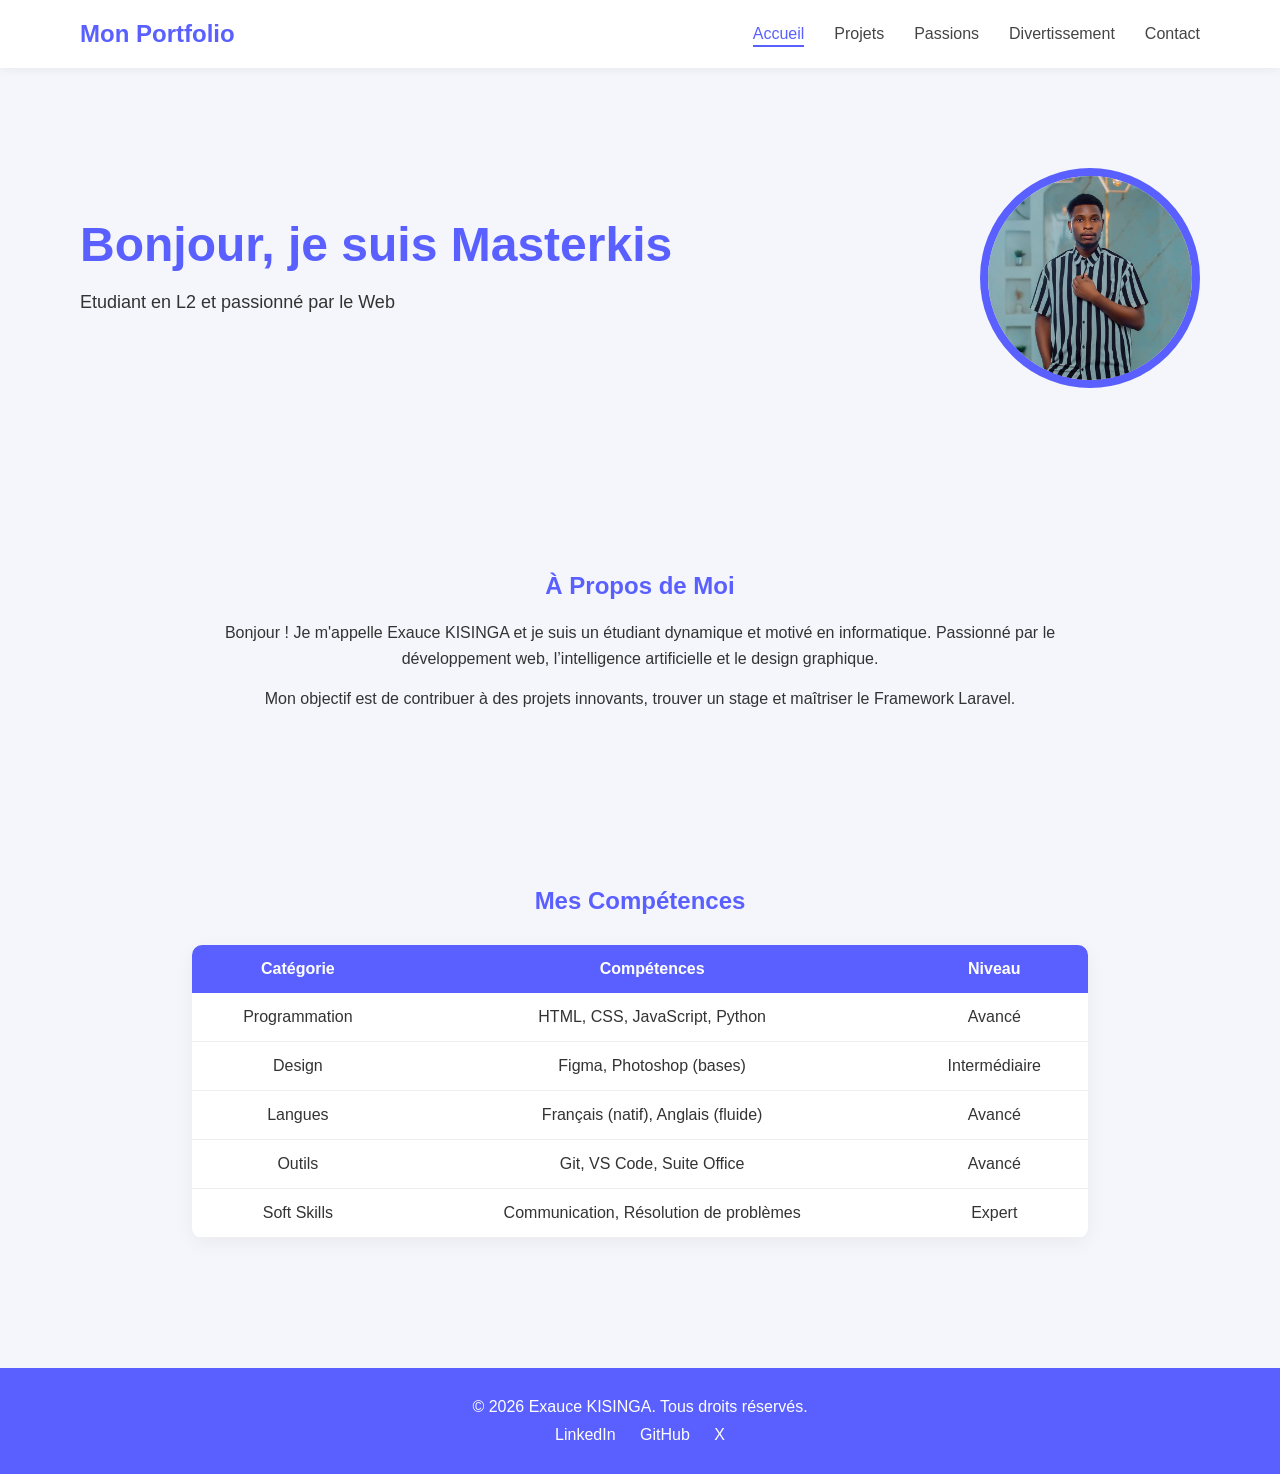
<file: index.html>
<!DOCTYPE html>
<html lang="fr">
<head>
<meta charset="UTF-8">
<meta name="viewport" content="width=device-width, initial-scale=1.0">

<title>Mon Portfolio</title>

<link rel="stylesheet" href="style.css">

</head>
<body>


<header>
<nav class="navbar">

<h2 class="logo">Mon Portfolio</h2>

<ul class="menu">
<li><a href="index.html" class="active">Accueil</a></li>
<li><a href="projets.html">Projets</a></li>
<li><a href="passions.html">Passions</a></li>
<li><a href="fun.html">Divertissement</a></li>
<li><a href="contact.html">Contact</a></li>
</ul>

</nav>
</header>


<section class="hero">

<div class="hero-text">

<h1>Bonjour, je suis Masterkis</h1>

<p>Etudiant en L2 et passionné par le Web</p>

</div>


<div class="hero-image">

<img src="img/Masterkis (8 sur 43).jpeg" alt="img/Masterkis (8 sur 43).jpeg" width="200">

</div>

</section>


<section class="about">

<h2>À Propos de Moi</h2>

<p>
Bonjour ! Je m'appelle Exauce KISINGA et je suis un étudiant dynamique et motivé en informatique.
Passionné par le développement web, l’intelligence artificielle et le design graphique.
</p>

<p>
Mon objectif est de contribuer à des projets innovants, trouver un stage et maîtriser
le Framework Laravel.
</p>

</section>


<section class="skills">

<h2>Mes Compétences</h2>

<table>

<tr>
<th>Catégorie</th>
<th>Compétences</th>
<th>Niveau</th>
</tr>

<tr>
<td>Programmation</td>
<td>HTML, CSS, JavaScript, Python</td>
<td>Avancé</td>
</tr>

<tr>
<td>Design</td>
<td>Figma, Photoshop (bases)</td>
<td>Intermédiaire</td>
</tr>

<tr>
<td>Langues</td>
<td>Français (natif), Anglais (fluide)</td>
<td>Avancé</td>
</tr>

<tr>
<td>Outils</td>
<td>Git, VS Code, Suite Office</td>
<td>Avancé</td>
</tr>

<tr>
<td>Soft Skills</td>
<td>Communication, Résolution de problèmes</td>
<td>Expert</td>
</tr>

</table>

</section>


<footer>

<p>© 2026 Exauce KISINGA. Tous droits réservés.</p>

<div class="icons">

<span>LinkedIn</span>
<span>GitHub</span>
<span>X</span>

</div>

</footer>


</body>
</html>
</file>
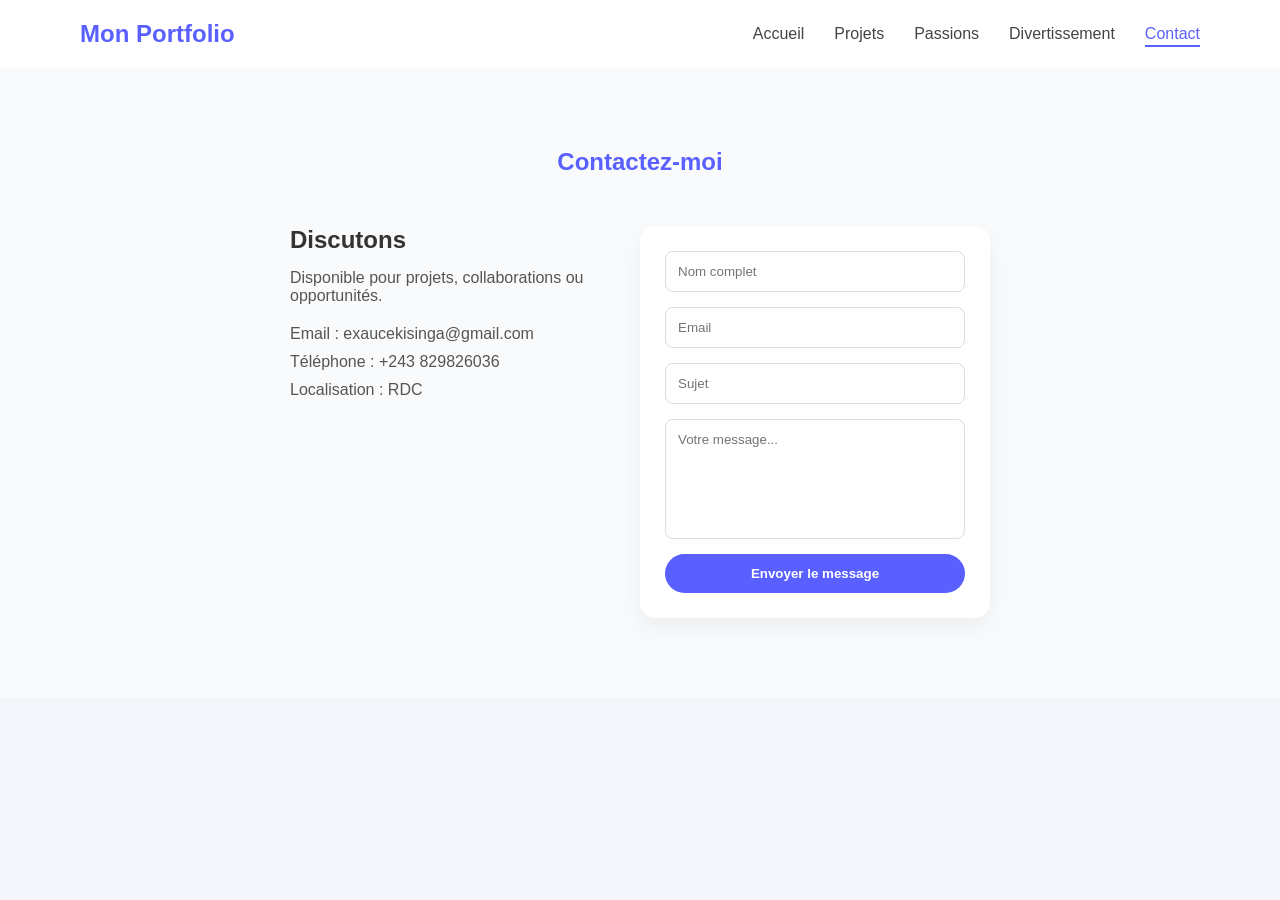
<file: contact.html>
<!DOCTYPE html>
<html lang="fr">
<head>
<meta charset="UTF-8">
<title>Contact</title>
<link rel="stylesheet" href="style.css">
<link rel="stylesheet" href="contact.css">

</head>

<body>

<header>
<nav class="navbar">

<h2 class="logo">Mon Portfolio</h2>

<ul class="menu">
<li><a href="index.html" >Accueil</a></li>
<li><a href="projets.html" >Projets</a></li>
<li><a href="passions.html" >Passions</a></li>
<li><a href="fun.html" >Divertissement</a></li>
<li><a href="contact.html" class="active">Contact</a></li>
</ul>

</nav>
</header>

<section class="contact">

<h1>Contactez-moi</h1>

<div class="contact-container">

<!-- INFOS -->
<div class="contact-info">
  <h2>Discutons </h2>
  <p>Disponible pour projets, collaborations ou opportunités.</p>

  <div class="info">
    <p> Email : exaucekisinga@gmail.com</p>
    <p> Téléphone : +243 829826036</p>
    <p> Localisation : RDC</p>
  </div>
</div>

<!-- FORMULAIRE -->
<form class="contact-form">

  <input type="text" placeholder="Nom complet" required>
  <input type="email" placeholder="Email" required>
  <input type="text" placeholder="Sujet">

  <textarea placeholder="Votre message..." required></textarea>

  <button type="submit">Envoyer le message</button>

</form>

</div>

</section>
</file>
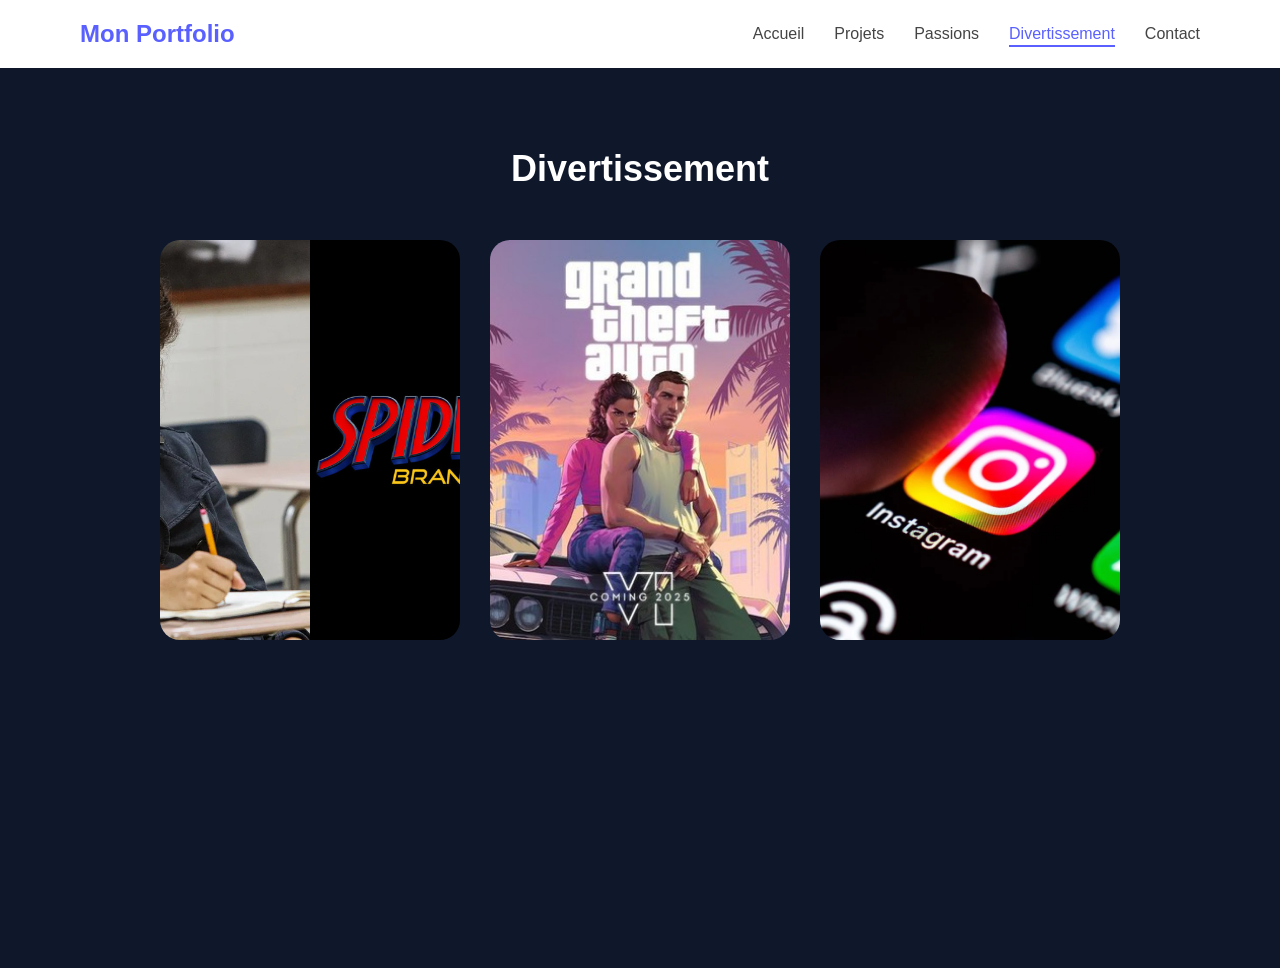
<file: fun.html>
<!DOCTYPE html>
<html lang="fr">
<head>
<meta charset="UTF-8">
<title>Divertissement</title>
<link rel="stylesheet" href="style.css">
<link rel="stylesheet" href="fun.css">
</head>

<body>

<header>
<nav class="navbar">

<h2 class="logo">Mon Portfolio</h2>

<ul class="menu">
<li><a href="index.html" >Accueil</a></li>
<li><a href="projets.html" >Projets</a></li>
<li><a href="passions.html" >Passions</a></li>
<li><a href="fun.html" class="active">Divertissement</a></li>
<li><a href="contact.html">Contact</a></li>
</ul>

</nav>
</header>

<section class="fun">

<h1>Divertissement</h1>

<div class="fun-container">

<!-- FILMS -->
<div class="fun-card">
  <img src="img/Divertissement/Film.jpg"  alt="img/Divertissement/Film.jpg" width="200">
  <div class="overlay">
    <h2> Films</h2>
    <p>Action, comédie, drame…</p>
  </div>
</div>

<!-- JEUX -->
<div class="fun-card">
  <img src="img/Divertissement/Jeux.jpeg" alt="img/Divertissement/Jeux.jpeg" width="200">
  <div class="overlay">
    <h2> Jeux</h2>
    <p>Gaming, stratégie, fun</p>
  </div>
</div>

<!-- RÉSEAUX -->
<div class="fun-card">
  <img src="img/Divertissement/Réseaux.webp" alt="img/Divertissement/Réseaux.webp" width="200">
  <div class="overlay">
    <h2> Réseaux</h2>
    <p>Connexion et divertissement</p>
  </div>
</div>

</div>

</section>
</file>
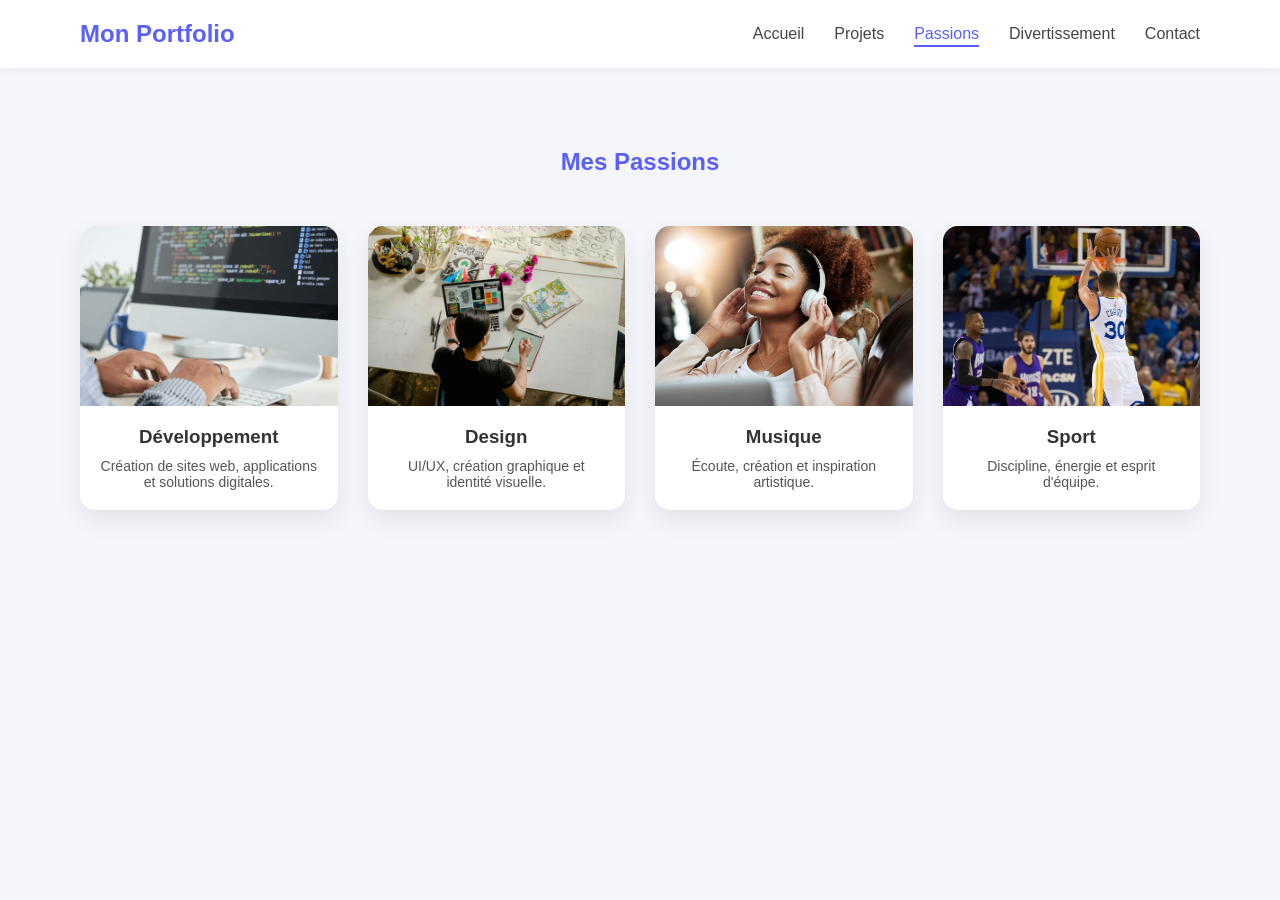
<file: passions.html>
<!DOCTYPE html>
<html lang="fr">
<head>
<meta charset="UTF-8">
<title>Passions</title>
<link rel="stylesheet" href="style.css">
<link rel="stylesheet" href="passions.css">
</head>

<body>

<header>
<nav class="navbar">

<h2 class="logo">Mon Portfolio</h2>

<ul class="menu">
<li><a href="index.html" >Accueil</a></li>
<li><a href="projets.html" >Projets</a></li>
<li><a href="passions.html" class="active">Passions</a></li>
<li><a href="fun.html">Divertissement</a></li>
<li><a href="contact.html">Contact</a></li>
</ul>

</nav>
</header>

<section class="passions">

<h1>Mes Passions</h1>

<div class="grid">

<!-- Développement -->
<div class="card">
  <div class="card-image">
    <img src="img/img_passions/dev.png" alt="img/img_passions/dev.png" width="200">
  </div>
  <div class="card-content">
    <h3> Développement</h3>
    <p>Création de sites web, applications et solutions digitales.</p>
  </div>
</div>

<!-- Design -->
<div class="card">
  <div class="card-image">
    <img src="img/img_passions/designer.jpg" alt="img/img_passions/designer.jpg" width="200">
  </div>
  <div class="card-content">
    <h3> Design</h3>
    <p>UI/UX, création graphique et identité visuelle.</p>
  </div>
</div>

<!-- Musique -->
<div class="card">
  <div class="card-image">
    <img src="img/img_passions/musique.png" alt="img/img_passions/musique.png" width="200">
  </div>
  <div class="card-content">
    <h3> Musique</h3>
    <p>Écoute, création et inspiration artistique.</p>
  </div>
</div>

<!-- Sport -->
<div class="card">
  <div class="card-image">
    <img src="img/img_passions/basket.jpg" alt="img/img_passions/basket.jpg" width="200">
  </div>
  <div class="card-content">
    <h3> Sport</h3>
    <p>Discipline, énergie et esprit d'équipe.</p>
  </div>
</div>

</div>

</section>
</file>
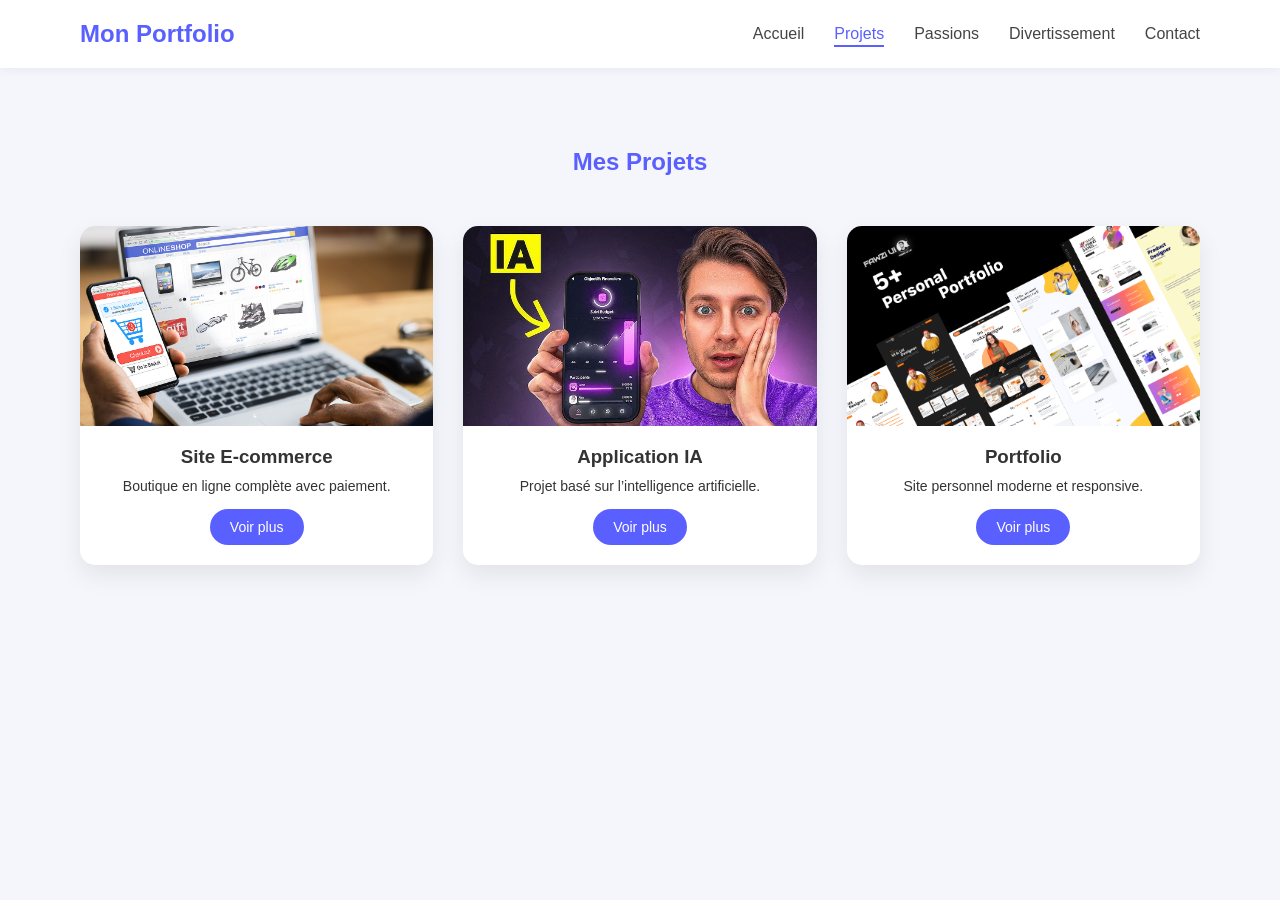
<file: projets.html>
<!DOCTYPE html>
<html lang="fr">
<head>
<meta charset="UTF-8">
<title>Projets</title>
<link rel="stylesheet" href="style.css">
<link rel="stylesheet" href="projets.css">
</head>

<body>

<header>
<nav class="navbar">

<h2 class="logo">Mon Portfolio</h2>

<ul class="menu">
<li><a href="index.html" >Accueil</a></li>
<li><a href="projets.html" class="active">Projets</a></li>
<li><a href="passions.html">Passions</a></li>
<li><a href="fun.html">Divertissement</a></li>
<li><a href="contact.html">Contact</a></li>
</ul>

</nav>
</header>

<section class="projects">

<h1>Mes Projets</h1>

<div class="grid">

<!-- PROJET 1 -->
<div class="card">
  <div class="card-image">
    <img src="img/img_projects/E_Commerce.jpg" alt="img/img_projects/E_Commerce.jpg" width="200">
  </div>

  <div class="card-content">
    <h3>Site E-commerce</h3>
    <p>Boutique en ligne complète avec paiement.</p>
    <a href="#" class="btn">Voir plus</a>
  </div>
</div>

<!-- PROJET 2 -->
<div class="card">
  <div class="card-image">
    <img src="img/img_projects/App IA.jpg" alt="img/img_projects/App IA.jpg" width="200">
  </div>

  <div class="card-content">
    <h3>Application IA</h3>
    <p>Projet basé sur l’intelligence artificielle.</p>
    <a href="#" class="btn">Voir plus</a>
  </div>
</div>

<!-- PROJET 3 -->
<div class="card">
  <div class="card-image">
    <img src="img/img_projects/Portfolio.png" alt="img/img_projects/Portfolio.png" width="200">
  </div>

  <div class="card-content">
    <h3>Portfolio</h3>
    <p>Site personnel moderne et responsive.</p>
    <a href="#" class="btn">Voir plus</a>
  </div>
</div>

</div>

</section>
</file>
<file: style.css>
*{
  margin:0;
  padding:0;
  box-sizing:border-box;
  font-family: Arial, sans-serif;
}

body{
  background:#f5f6fb;
  color:#333;
}


.navbar{
  display:flex;
  justify-content:space-between;
  align-items:center;
  padding:20px 80px;
  background:white;
  box-shadow:0 2px 10px rgba(0,0,0,0.05);
}

.logo{
  color:#5a60ff;
  font-weight:bold;
}

/* MENU */
.menu{
  display:flex;
  list-style:none;
  gap:30px;
}

.menu a{
  text-decoration:none;
  color:#444;
  font-weight:500;
  position:relative;
  transition:0.3s;
}


.menu a:hover,
.menu a.active{
  color:#5a60ff;
}


.menu a::after{
  content:"";
  position:absolute;
  left:0;
  bottom:-5px;
  width:0%;
  height:2px;
  background:#5a60ff;
  transition:0.3s;
}

.menu a:hover::after,
.menu a.active::after{
  width:100%;
}


.hero{
  display:flex;
  justify-content:space-between;
  align-items:center;
  padding:100px 80px;
  flex-wrap:wrap;
}

.hero-text h1{
  font-size:48px;
  color:#5a60ff;
  margin-bottom:20px;
}

.hero-text p{
  margin-bottom:30px;
  font-size:18px;
}

.hero-text button{
  padding:12px 30px;
  background:#5a60ff;
  border:none;
  color:white;
  border-radius:30px;
  font-weight:bold;
  cursor:pointer;
  transition:0.3s;
}

.hero-text button:hover{
  background:#4045d6;
}

/* IMAGE */
.hero-image img{
  width:220px;
  height:220px;
  border-radius:50%;
  border:8px solid #5a60ff;
  object-fit:cover;
}


.about{
  text-align:center;
  padding:80px 200px;
}

.about h2{
  color:#5a60ff;
  margin-bottom:20px;
}

.about p{
  margin-bottom:15px;
  line-height:1.6;
}


.skills{
  padding:80px;
  text-align:center;
}

.skills h2{
  color:#5a60ff;
  margin-bottom:30px;
}

table{
  width:80%;
  margin:auto;
  border-collapse:collapse;
  background:white;
  border-radius:10px;
  overflow:hidden;
  box-shadow:0 5px 20px rgba(0,0,0,0.05);
}

th{
  background:#5a60ff;
  color:white;
  padding:15px;
}

td{
  padding:15px;
  border-bottom:1px solid #eee;
}


.page{
  padding:80px;
  text-align:center;
}


footer{
  background:#5a60ff;
  color:white;
  text-align:center;
  padding:30px;
  margin-top:50px;
}

.icons{
  margin-top:10px;
}

.icons span{
  margin:0 10px;
}


@media(max-width:768px){

  .navbar{
    flex-direction:column;
    gap:15px;
  }

  .hero{
    flex-direction:column;
    text-align:center;
  }

  .about{
    padding:40px 20px;
  }

  table{
    width:100%;
  }

}
</file>
<file: contact.css>
.contact{
  padding:80px;
  background:#f9fafc;
}

.contact h1{
  text-align:center;
  color:#5a60ff;
  margin-bottom:50px;
}

/* CONTAINER */
.contact-container{
  display:flex;
  justify-content:center;
  gap:50px;
  flex-wrap:wrap;
}

/* INFOS */
.contact-info{
  max-width:300px;
}

.contact-info h2{
  margin-bottom:15px;
}

.contact-info p{
  margin-bottom:10px;
  color:#555;
}

.info{
  margin-top:20px;
}

/* FORM */
.contact-form{
  display:flex;
  flex-direction:column;
  gap:15px;
  width:350px;
  background:white;
  padding:25px;
  border-radius:15px;
  box-shadow:0 10px 25px rgba(0,0,0,0.05);
}

.contact-form input,
.contact-form textarea{
  padding:12px;
  border-radius:8px;
  border:1px solid #ddd;
  outline:none;
  transition:0.3s;
}

/* focus effect */
.contact-form input:focus,
.contact-form textarea:focus{
  border-color:#5a60ff;
}

/* textarea */
.contact-form textarea{
  min-height:120px;
  resize:none;
}

/* BUTTON */
.contact-form button{
  background:#5a60ff;
  color:white;
  border:none;
  padding:12px;
  border-radius:25px;
  cursor:pointer;
  font-weight:bold;
  transition:0.3s;
}

.contact-form button:hover{
  background:#4045d6;
}
</file>
<file: fun.css>
.fun{
  padding:80px;
  text-align:center;
  background:#0f172a; /* fond sombre */
  color:white;
  min-height:100vh;
}

.fun h1{
  margin-bottom:50px;
  font-size:36px;
}

/* CONTAINER */
.fun-container{
  display:flex;
  justify-content:center;
  gap:30px;
  flex-wrap:wrap;
}

/* CARD */
.fun-card{
  position:relative;
  width:300px;
  height:400px;
  border-radius:20px;
  overflow:hidden;
  cursor:pointer;
}

/* IMAGE */
.fun-card img{
  width:100%;
  height:100%;
  object-fit:cover;
  transition:0.5s;
}

/* OVERLAY */
.overlay{
  position:absolute;
  bottom:0;
  left:0;
  width:100%;
  height:100%;
  background:linear-gradient(to top, rgba(0,0,0,0.8), transparent);
  display:flex;
  flex-direction:column;
  justify-content:flex-end;
  padding:20px;
  transform:translateY(100%);
  transition:0.4s;
}

.overlay h2{
  margin-bottom:10px;
}

/* HOVER EFFECT */
.fun-card:hover img{
  transform:scale(1.1);
}

.fun-card:hover .overlay{
  transform:translateY(0);
}
</file>
<file: passions.css>
.passions{
  text-align:center;
  padding:80px;
}

.passions h1{
  color:#5a60ff;
  margin-bottom:50px;
}

/* GRID */
.grid{
  display:grid;
  grid-template-columns:repeat(auto-fit, minmax(250px,1fr));
  gap:30px;
}

/* CARD */
.card{
  background:white;
  border-radius:15px;
  overflow:hidden;
  box-shadow:0 10px 25px rgba(0,0,0,0.08);
  transition:0.3s;
}

.card:hover{
  transform:translateY(-10px);
}

/* IMAGE */
.card-image{
  height:180px;
  overflow:hidden;
}

.card-image img{
  width:100%;
  height:100%;
  object-fit:cover;
  transition:0.4s;
}

.card:hover img{
  transform:scale(1.1);
}

/* CONTENT */
.card-content{
  padding:20px;
}

.card-content h3{
  margin-bottom:10px;
}

.card-content p{
  font-size:14px;
  color:#555;
}
</file>
<file: projets.css>
.projects{
  text-align:center;
  padding:80px;
}

.projects h1{
  color:#5a60ff;
  margin-bottom:50px;
}

/* GRID */
.grid{
  display:grid;
  grid-template-columns:repeat(auto-fit, minmax(280px,1fr));
  gap:30px;
}

/* CARD */
.card{
  background:white;
  border-radius:15px;
  overflow:hidden;
  box-shadow:0 10px 25px rgba(0,0,0,0.08);
  transition:0.3s;
}

.card:hover{
  transform:translateY(-10px);
}

/* IMAGE */
.card-image{
  height:200px;
  overflow:hidden;
}

.card-image img{
  width:100%;
  height:100%;
  object-fit:cover;
  transition:0.4s;
}

.card:hover img{
  transform:scale(1.1);
}

/* CONTENT */
.card-content{
  padding:20px;
}

.card-content h3{
  margin-bottom:10px;
}

.card-content p{
  font-size:14px;
  margin-bottom:15px;
}

/* BUTTON */
.btn{
  display:inline-block;
  padding:10px 20px;
  background:#5a60ff;
  color:white;
  border-radius:20px;
  text-decoration:none;
  font-size:14px;
  transition:0.3s;
}

.btn:hover{
  background:#4045d6;
}
</file>
